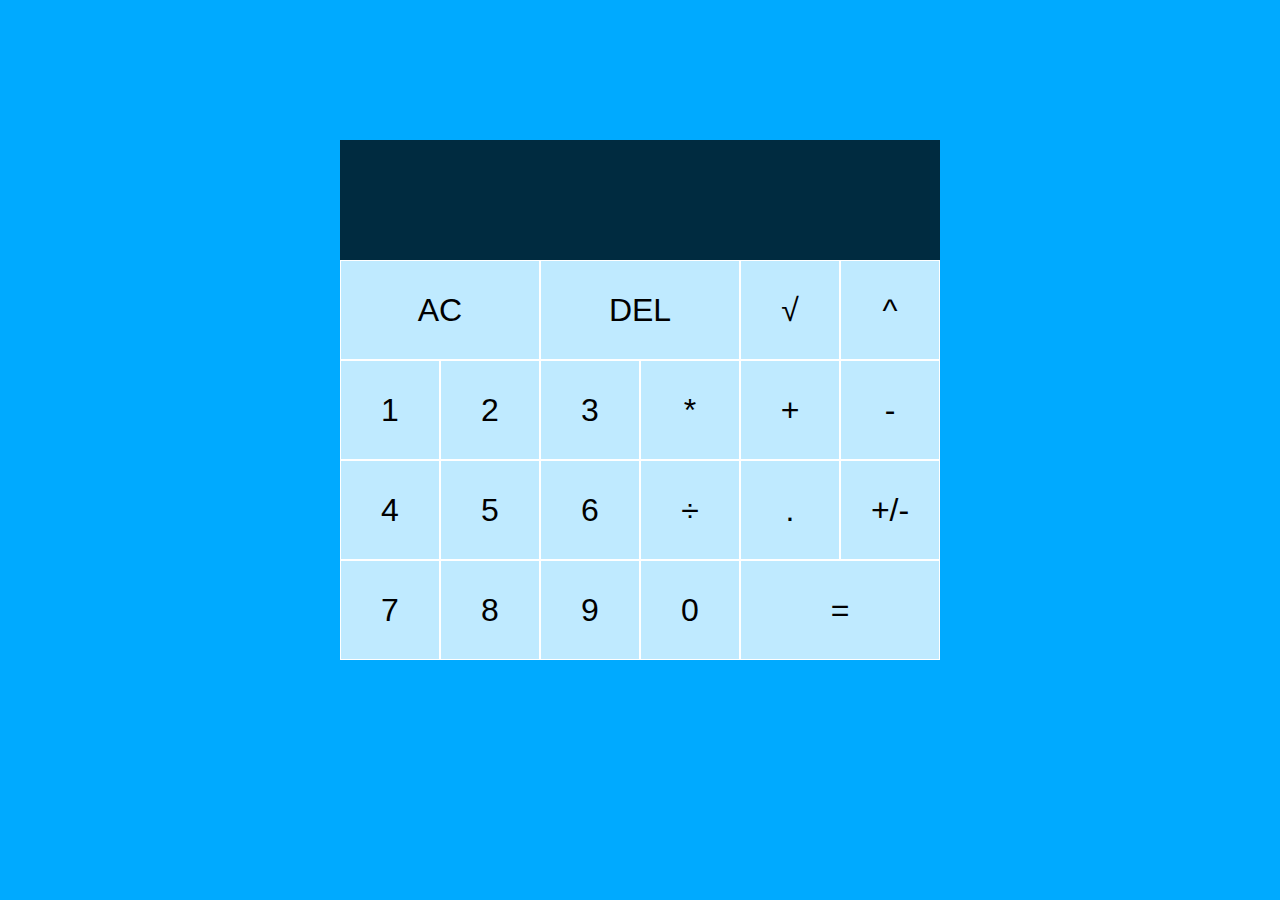
<file: calculator/index.html>
<!DOCTYPE html>
<html lang="en">
<head>
  <meta charset="UTF-8">
  <meta name="viewport" content="width=device-width, initial-scale=1.0">
  <meta http-equiv="X-UA-Compatible" content="ie=edge">
  <title>Calculator</title>
  <link href="styles.css" rel="stylesheet">
  <script src="script.js" defer></script>
</head>
<body>
  <div class="calculator-grid">
    <div class="output">
      <div data-previous-operand class="previous-operand"></div>
      <div data-current-operand class="current-operand"></div>
    </div>
    <button data-all-clear class="span-two">AC</button>
    <button data-delete class="span-two">DEL</button>
    <button data-sqrt>√</button>
    <button data-operation>^</button>
    <button data-number>1</button>
    <button data-number>2</button>
    <button data-number>3</button>
    <button data-operation>*</button>
    <button data-operation>+</button>
    <button data-operation>-</button>
    <button data-number>4</button>
    <button data-number>5</button>
    <button data-number>6</button>
    <button data-operation>÷</button>
    <button data-number>.</button>
    <button data-negative>+/-</button>
    <button data-number>7</button>   
    <button data-number>8</button>
    <button data-number>9</button>
    <button data-number>0</button>
    <button data-equals class="span-two">=</button>
  </div>
</body>
</html>
</file>
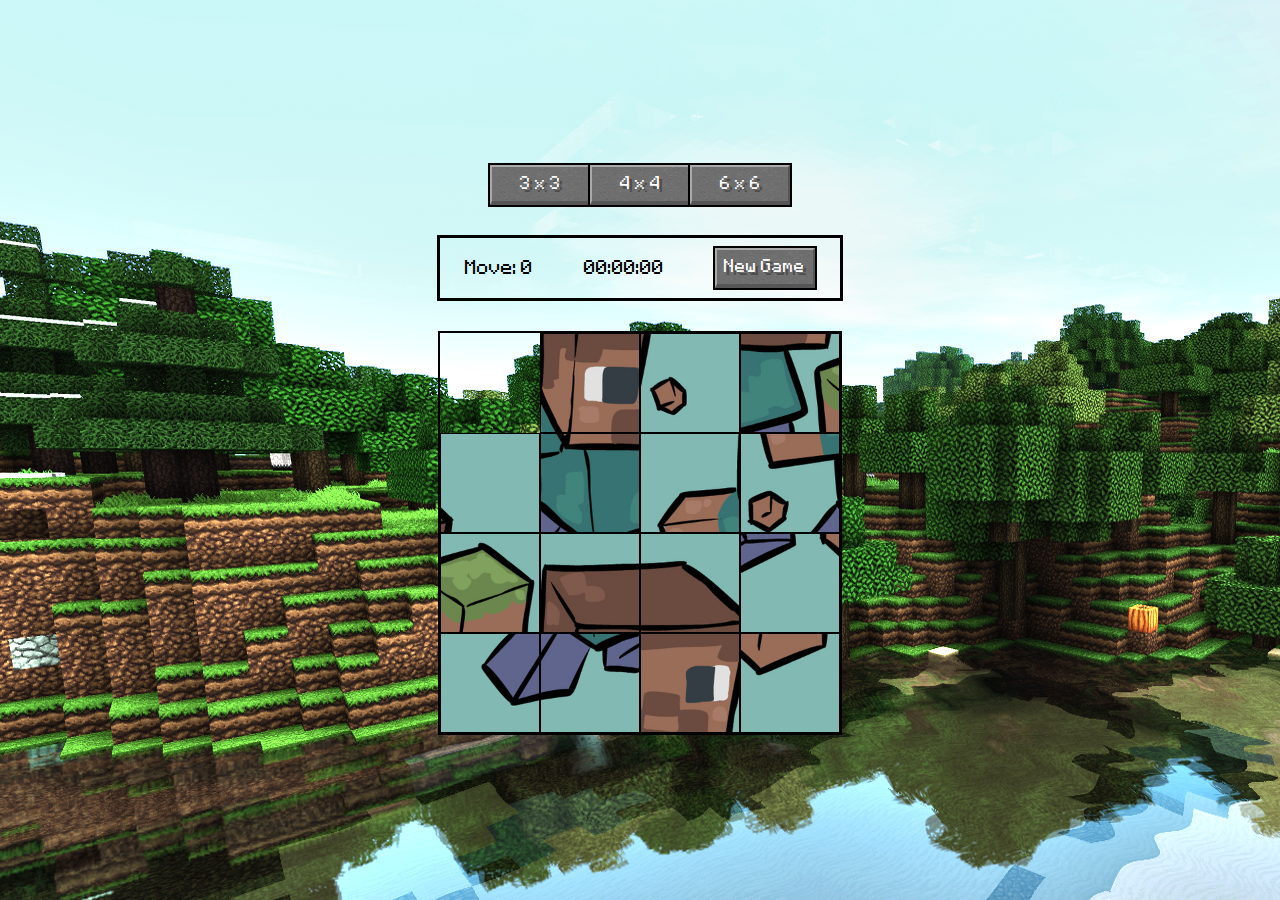
<file: gem-puzzle/index.html>
<!DOCTYPE html>
<html lang="en">

<head>
  <meta charset="UTF-8">
  <meta name="viewport" content="width=device-width, initial-scale=1.0">
  <link rel="stylesheet" href="style.css">
  <link rel="shortcut icon" href="#">
  <link rel="stylesheet" href="./assets/fonts/stylesheet.css" type="text/css" />
  <title>gem puzzle</title>
</head>

<body>
  <script src="script.js" type="module"></script>
  <div class="size-field">
    <button class="three-field">3 x 3</button>
    <button class="four-field">4 x 4</button>
    <button class="six-field">6 x 6</button>
  </div>
  <audio id="sound" src="assets/swipe.mp3"></audio>
</body>

</html>
</file>
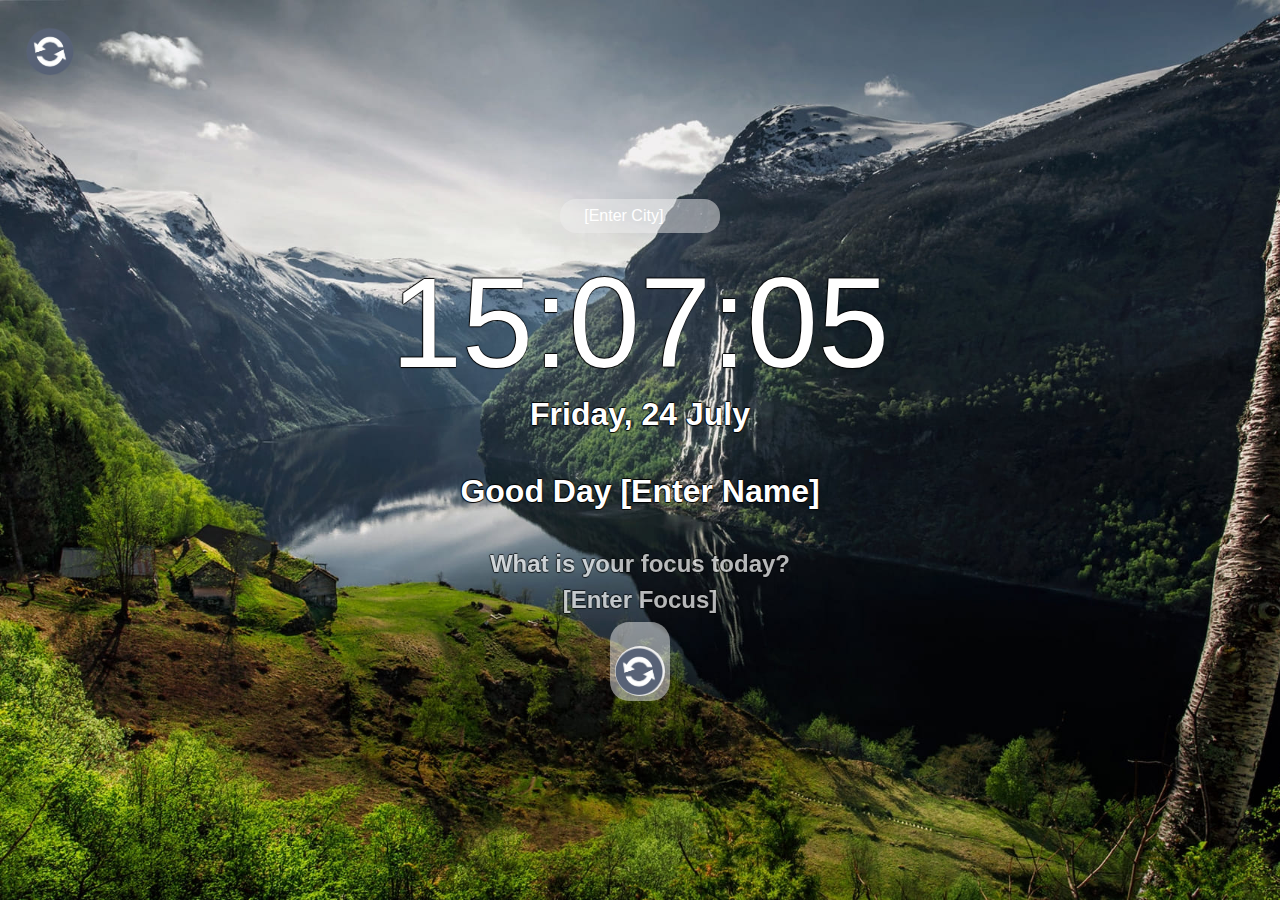
<file: momentum/index.html>
<!DOCTYPE html>
<html lang="en">

<head>
  <meta charset="UTF-8">
  <meta name="viewport" content="width=device-width, initial-scale=1.0">
  <link rel="stylesheet" href="css/owfont-regular.css">
  <link rel="stylesheet" href="style.css">
  <title>momentum</title>
</head>

<body>
  <div class="weather">
    <i class="weather-icon owf"></i>
    <div class="city" contenteditable="true"></div>
    <div class="temperature"></div>
    <div class="weather-description"></div>
    <div class="windSpeed"></div>
    <div class="humidity"></div>
  </div>
  <div class="container_time">
    <time id="time"></time>
    <h1 id="date"></h1>
  </div>

  <div class="container_name-focus">
    <h1>
      <span id="greeting"></span>
      <span id="name" contenteditable="true"></span>
    </h1>

    <h2>What is your focus today?</h2>
    <h2 id="focus" contenteditable="true"></h2>
  </div>
  <button class="btn"></button>

  <figure class="quote">
    <blockquote></blockquote>
    <figcaption></figcaption>
    <button class="btn_blockquote"></button>
  </figure>
  <script src="script.js"></script>
</body>

</html>
</file>
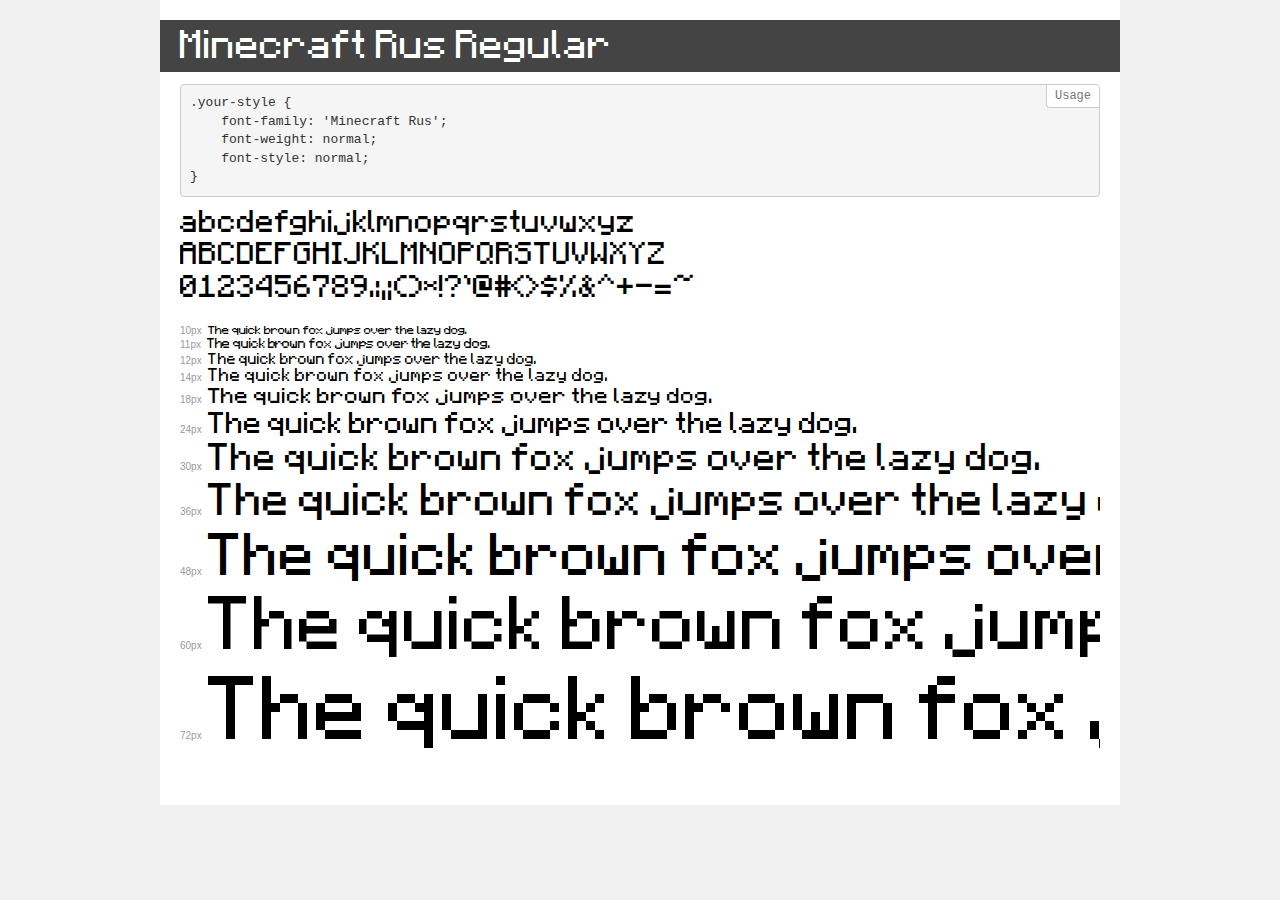
<file: gem-puzzle/assets/fonts/demo.html>
<!DOCTYPE html>
<html>
<head>
    <meta charset="utf-8">
    <meta http-equiv="X-UA-Compatible" content="IE=edge">
    <meta name="viewport" content="width=device-width, initial-scale=1">
    <meta name="robots" content="noindex, noarchive">
    <meta name="format-detection" content="telephone=no">
    <title>Transfonter demo</title>
    <link href="stylesheet.css" rel="stylesheet">
    <style>
        /*
        http://meyerweb.com/eric/tools/css/reset/
        v2.0 | 20110126
        License: none (public domain)
        */
        html, body, div, span, applet, object, iframe,
        h1, h2, h3, h4, h5, h6, p, blockquote, pre,
        a, abbr, acronym, address, big, cite, code,
        del, dfn, em, img, ins, kbd, q, s, samp,
        small, strike, strong, sub, sup, tt, var,
        b, u, i, center,
        dl, dt, dd, ol, ul, li,
        fieldset, form, label, legend,
        table, caption, tbody, tfoot, thead, tr, th, td,
        article, aside, canvas, details, embed,
        figure, figcaption, footer, header, hgroup,
        menu, nav, output, ruby, section, summary,
        time, mark, audio, video {
            margin: 0;
            padding: 0;
            border: 0;
            font-size: 100%;
            font: inherit;
            vertical-align: baseline;
        }
        /* HTML5 display-role reset for older browsers */
        article, aside, details, figcaption, figure,
        footer, header, hgroup, menu, nav, section {
            display: block;
        }
        body {
            line-height: 1;
        }
        ol, ul {
            list-style: none;
        }
        blockquote, q {
            quotes: none;
        }
        blockquote:before, blockquote:after,
        q:before, q:after {
            content: '';
            content: none;
        }
        table {
            border-collapse: collapse;
            border-spacing: 0;
        }
        /* common styles */
        body {
            background: #f1f1f1;
            color: #000;
        }
        .page {
            background: #fff;
            width: 920px;
            margin: 0 auto;
            padding: 20px 20px 0 20px;
            overflow: hidden;
        }
        .font-container {
            overflow-x: auto;
            overflow-y: hidden;
            margin-bottom: 40px;
            line-height: 1.3;
            white-space: nowrap;
            padding-bottom: 5px;
        }
        h1 {
            position: relative;
            background: #444;
            font-size: 32px;
            color: #fff;
            padding: 10px 20px;
            margin: 0 -20px 12px -20px;
        }
        .letters {
            font-size: 25px;
            margin-bottom: 20px;
        }
        .s10:before {
            content: '10px';
        }
        .s11:before {
            content: '11px';
        }
        .s12:before {
            content: '12px';
        }
        .s14:before {
            content: '14px';
        }
        .s18:before {
            content: '18px';
        }
        .s24:before {
            content: '24px';
        }
        .s30:before {
            content: '30px';
        }
        .s36:before {
            content: '36px';
        }
        .s48:before {
            content: '48px';
        }
        .s60:before {
            content: '60px';
        }
        .s72:before {
            content: '72px';
        }
        .s10:before, .s11:before, .s12:before, .s14:before,
        .s18:before, .s24:before, .s30:before, .s36:before,
        .s48:before, .s60:before, .s72:before {
            font-family: Arial, sans-serif;
            font-size: 10px;
            font-weight: normal;
            font-style: normal;
            color: #999;
            padding-right: 6px;
        }
        pre {
            display: block;
            position: relative;
            padding: 9px;
            margin: 0 0 10px;
            font-family: Monaco, Menlo, Consolas, "Courier New", monospace !important;
            font-size: 13px;
            line-height: 1.428571429;
            color: #333;
            font-weight: normal !important;
            font-style: normal !important;
            background-color: #f5f5f5;
            border: 1px solid #ccc;
            overflow-x: auto;
            border-radius: 4px;
        }
        pre:after {
            display: block;
            position: absolute;
            right: 0;
            top: 0;
            content: 'Usage';
            line-height: 1;
            padding: 5px 8px;
            font-size: 12px;
            color: #767676;
            background-color: #fff;
            border: 1px solid #ccc;
            border-right: none;
            border-top: none;
            border-radius: 0 4px 0 4px;
            z-index: 10;
        }
        /* responsive */
        @media (max-width: 959px) {
            .page {
                width: auto;
                margin: 0;
            }
        }
    </style>
</head>
<body>
<div class="page">
    <div class="demo" style="font-family: 'Minecraft Rus'; font-weight: normal; font-style: normal;">
        <h1>Minecraft Rus Regular</h1>
        <pre>.your-style {
    font-family: 'Minecraft Rus';
    font-weight: normal;
    font-style: normal;
}</pre>
        <div class="font-container">
            <p class="letters">
                abcdefghijklmnopqrstuvwxyz<br>
ABCDEFGHIJKLMNOPQRSTUVWXYZ<br>
                0123456789.:,;()*!?'@#<>$%&^+-=~
            </p>
            <p class="s10" style="font-size: 10px;">The quick brown fox jumps over the lazy dog.</p>
            <p class="s11" style="font-size: 11px;">The quick brown fox jumps over the lazy dog.</p>
            <p class="s12" style="font-size: 12px;">The quick brown fox jumps over the lazy dog.</p>
            <p class="s14" style="font-size: 14px;">The quick brown fox jumps over the lazy dog.</p>
            <p class="s18" style="font-size: 18px;">The quick brown fox jumps over the lazy dog.</p>
            <p class="s24" style="font-size: 24px;">The quick brown fox jumps over the lazy dog.</p>
            <p class="s30" style="font-size: 30px;">The quick brown fox jumps over the lazy dog.</p>
            <p class="s36" style="font-size: 36px;">The quick brown fox jumps over the lazy dog.</p>
            <p class="s48" style="font-size: 48px;">The quick brown fox jumps over the lazy dog.</p>
            <p class="s60" style="font-size: 60px;">The quick brown fox jumps over the lazy dog.</p>
            <p class="s72" style="font-size: 72px;">The quick brown fox jumps over the lazy dog.</p>
        </div>
    </div>
</div>
</body>
</html>
</file>
<file: calculator/styles.css>
*, *::before, *::after {
  box-sizing: border-box;
  font-family: sans-serif;
  font-weight: normal;
}

body {
  padding: 0;
  margin: 0;
  background:  #00AAFF;
}

.calculator-grid {
  display: grid;
  justify-content: center;
  align-content: center;
  min-height: 100vh;
  grid-template-columns: repeat(6, 100px);
  grid-template-rows: minmax(120px, auto) repeat(5, 100px);
}

.calculator-grid > button {
  cursor: pointer;
  font-size: 2rem;
  border: 1px solid white;
  outline: none;
  background-color: rgba(255, 255, 255, .75);
}

.calculator-grid > button:hover {
  background-color: rgba(255, 255, 255, .9);
}

.span-max {
  grid-column: span 3;
}

.span-two {
  grid-column: span 2;
}

.output {
  grid-column: 1 / -1;
  background-color: rgba(0, 0, 0, .75);
  display: flex;
  align-items: flex-end;
  justify-content: space-around;
  flex-direction: column;
  padding: 10px;
  word-wrap: break-word;
  word-break: break-all;
}

.output .previous-operand {
  color: rgba(255, 255, 255, .75);
  font-size: 1.5rem;
}

.output .current-operand {
  color: white;
  font-size: 2.5rem;
}
</file>
<file: gem-puzzle/style.css>
body {
  font-family: "Minecraft Rus";
  margin: 0;
  height: 100vh;
  display: flex;
  flex-direction: column;
  justify-content: center;
  align-items: center;
  background: url(./assets/thumb-1920-377759.png);
}

.field {
  width: 400px;
  height: 400px;
  border: 2px solid black;
  position: relative;
}

.cell {
  box-sizing: border-box;
  color: aliceblue;
  width: 100px;
  height: 100px;
  border: 1px solid black;
  position: absolute;
  font-size: 20px;
  display: flex;
  justify-content: center;
  align-items: center;
  cursor: pointer;
  transition: all 0.3s;
  background: url(./assets/c802ecb5264c1c0dc74da1e3ea2a4c6e3acb863cr5-1000-1000_00.jpg);
  background-size: 100px;
}

.info {
  display: flex;
  width: 400px;
  align-items: center;
  justify-content: space-around;
  margin-bottom: 30px;
  margin-top: 30px;
  padding: 10px 0 10px 0;
  border: 3px solid black;
}

.size-field {
  display: flex;
}

button {
  height: 40px;
  width: 100px;
  outline: 2px solid black;
  position: relative;
  margin: 0;
  display: inline-block;
  background-image: url("./assets/button_center.png");
  background-repeat: repeat;
  padding: 0;
  font-family: "Minecraft Rus";
  text-align: center;
  color: white;
  text-shadow: 3px 3px #4c4c4c;
  border-bottom: 4px solid #565656;
  border-right: 2px solid #565656;
  border-left: 2px solid #aaa;
  border-top: 2px solid #aaa;
  box-sizing: border-box;
  font-size: 14px;
}

button:hover {
  cursor: pointer;
  border-bottom: 4px solid #59639a;
  border-right: 2px solid #59639a;
  border-left: 2px solid #bdc6ff;
  border-top: 2px solid #bdc6ff;
  background-image: url("./assets/button_active_center.png");
  color: #ffffa0;
}

.finish-window {
  z-index: 2;
  display: none;
  justify-content: center;
  align-items: center;
  width: 100%;
  height: 100%;
  background-color: rgba(0, 0, 0, 0.5);
  overflow: hidden;
  position: fixed;
  top: 0px;
}

.finish-window-content {
  display: flex;
  justify-content: center;
  align-items: center;
  flex-direction: column;

  margin: 50px auto 0px auto;
  width: 600px;
  height: 200px;
  padding: 10px;
  background-color: #c5c5c5;
  box-shadow: 0px 0px 10px #000;
}
</file>
<file: gem-puzzle/assets/fonts/stylesheet.css>
@font-face {
    font-family: 'Minecraft Rus';
    src: url('Minecraft.eot');
    src: local('Minecraft Rus Regular'), local('Minecraft'),
        url('Minecraft.eot?#iefix') format('embedded-opentype'),
        url('Minecraft.woff2') format('woff2'),
        url('Minecraft.woff') format('woff'),
        url('Minecraft.ttf') format('truetype');
    font-weight: normal;
    font-style: normal;
}
</file>
<file: momentum/css/owfont-regular.css>
/*!
 *  owfont-regular 1.0.0 by Deniz Fuchidzhiev - http://websygen.com
 *  License - font: SIL OFL 1.1, css: MIT License
 */
/* FONT PATH
 * -------------------------- */
@font-face {
  font-family: 'owfont';
  src: url('../fonts/owfont-regular.eot?v=1.0.0');
  src: url('../fonts/owfont-regular.eot?#iefix&v=1.0.0') format('embedded-opentype'),
	   url('../fonts/owfont-regular.woff') format('woff'),
	   url('../fonts/owfont-regular.ttf') format('truetype'),
	   url('../fonts/owfont-regular.svg#owf-regular') format('svg');
  font-weight: normal;
  font-style: normal;
}
.owf {
  display: inline-block;
  font: normal normal normal 14px/1 owfont;
  font-size: inherit;
  text-rendering: auto;
  -webkit-font-smoothing: antialiased;
  -moz-osx-font-smoothing: grayscale;
  transform: translate(0, 0);
}
/* makes the font 33% larger relative to the icon container */
.owf-lg {
  font-size: 1.33333333em;
  line-height: 0.75em;
  vertical-align: -15%;
}
.owf-2x {
  font-size: 2em;
}
.owf-3x {
  font-size: 3em;
}
.owf-4x {
  font-size: 4em;
}
.owf-5x {
  font-size: 5em;
}
.owf-fw {
  width: 1.28571429em;
  text-align: center;
}
.owf-ul {
  padding-left: 0;
  margin-left: 2.14285714em;
  list-style-type: none;
}
.owf-ul > li {
  position: relative;
}
.owf-li {
  position: absolute;
  left: -2.14285714em;
  width: 2.14285714em;
  top: 0.14285714em;
  text-align: center;
}
.owf-li.owf-lg {
  left: -1.85714286em;
}
.owf-border {
  padding: .2em .25em .15em;
  border: solid 0.08em #eeeeee;
  border-radius: .1em;
}
.owf-pull-right {
  float: right;
}
.owf-pull-left {
  float: left;
}
.owf.owf-pull-left {
  margin-right: .3em;
}
.owf.owf-pull-right {
  margin-left: .3em;
}

/* owfont uses the Unicode Private Use Area (PUA) to ensure screen
   readers do not read off random characters that represent icons */
   
/*   Weather Condition Codes    */
   
/*   Thunderstorm - - - - - - - - - - - - - - - - - - - - - - - - - - - - - - - - - - - -    */
   
/* thunderstorm with light rain */
.owf-200:before,
.owf-200-d:before,
.owf-200-n:before {
  content: "\EB28";
}
/* thunderstorm with rain */
.owf-201:before,
.owf-201-d:before,
.owf-201-n:before {
  content: "\EB29";
}
/* thunderstorm with heavy rain */
.owf-202:before,
.owf-202-d:before,
.owf-202-n:before {
  content: "\EB2A";
}
/*  light thunderstorm  */
.owf-210:before,
.owf-210-d:before,
.owf-210-n:before {
  content: "\EB32";
}
/*  thunderstorm  */
.owf-211:before,
.owf-211-d:before,
.owf-211-n:before {
  content: "\EB33";
}
/*   heavy thunderstorm   */
.owf-212:before,
.owf-212-d:before,
.owf-212-n:before {
  content: "\EB34";
}
/*   ragged thunderstorm   */
.owf-221:before,
.owf-221-d:before,
.owf-221-n:before {
  content: "\EB3D";
}
/*  thunderstorm with light drizzle    */
.owf-230:before,
.owf-230-d:before,
.owf-230-n:before {
  content: "\EB46";
}
/*  thunderstorm with drizzle     */
.owf-231:before,
.owf-231-d:before,
.owf-231-n:before {
  content: "\EB47";
}
/* thunderstorm with heavy drizzle     */
.owf-232:before,
.owf-232-d:before,
.owf-232-n:before {
  content: "\EB48";
}

/*   Drizzle - - - - - - - - - - - - - - - - - - - - - - - - - - - - - - - - - - - -    */

/*  light intensity drizzle */
.owf-300:before,
.owf-300-d:before,
.owf-300-n:before {
  content: "\EB8C";
}
/*  drizzle */
.owf-301:before,
.owf-301-d:before,
.owf-301-n:before {
  content: "\EB8D";
}
/*  heavy intensity drizzle  */
.owf-302:before,
.owf-302-d:before,
.owf-302-n:before {
  content: "\EB8E";
}
/*   light intensity drizzle rain  */
.owf-310:before,
.owf-310-d:before,
.owf-310-n:before {
  content: "\EB96";
}
/*  drizzle rain  */
.owf-311:before,
.owf-311-d:before,
.owf-311-n:before {
  content: "\EB97";
}
/* heavy intensity drizzle rain */
.owf-312:before,
.owf-312-d:before,
.owf-312-n:before {
  content: "\EB98";
}
/* shower rain and drizzle  */
.owf-313:before,
.owf-313-d:before,
.owf-313-n:before {
  content: "\EB99";
}
/* heavy shower rain and drizzle*/
.owf-314:before,
.owf-314-d:before,
.owf-314-n:before {
  content: "\EB9A";
}
/* shower drizzle */
.owf-321:before,
.owf-321-d:before,
.owf-321-n:before {
  content: "\EBA1";
}

/*   Rain - - - - - - - - - - - - - - - - - - - - - - - - - - - - - - - - - - - -    */

/* light rain  */
.owf-500:before,
.owf-500-d:before,
.owf-500-n:before {
  content: "\EC54";
}
/* moderate rain  */
.owf-501:before,
.owf-501-d:before,
.owf-501-n:before {
  content: "\EC55";
}
/* heavy intensity rain  */
.owf-502:before,
.owf-502-d:before,
.owf-502-n:before {
  content: "\EC56";
}
/* very heavy rain   */
.owf-503:before,
.owf-503-d:before,
.owf-503-n:before {
  content: "\EC57";
}
/* extreme rain    */
.owf-504:before,
.owf-504-d:before,
.owf-504-n:before {
  content: "\EC58";
}
/* freezing rain    */
.owf-511:before,
.owf-511-d:before,
.owf-511-n:before {
  content: "\EC5F";
}
/*  light intensity shower rain    */
.owf-520:before,
.owf-520-d:before,
.owf-520-n:before {
  content: "\EC68";
}
/* shower rain  */
.owf-521:before,
.owf-521-d:before,
.owf-521-n:before {
  content: "\EC69";
}
/*  heavy intensity shower rain  */
.owf-522:before,
.owf-522-d:before,
.owf-522-n:before {
  content: "\EC6A";
}
/* ragged shower rain  */
.owf-531:before,
.owf-531-d:before,
.owf-531-n:before {
  content: "\EC73";
}

/*   Snow - - - - - - - - - - - - - - - - - - - - - - - - - - - - - - - - - - - -    */

/* light snow  */
.owf-600:before,
.owf-600-d:before,
.owf-600-n:before {
  content: "\ECB8";
}
/*  snow  */
.owf-601:before,
.owf-601-d:before,
.owf-601-n:before {
  content: "\ECB9";
}
/*   heavy snow   */
.owf-602:before,
.owf-602-d:before,
.owf-602-n:before {
  content: "\ECBA";
}
/*  sleet  */
.owf-611:before,
.owf-611-d:before,
.owf-611-n:before {
  content: "\ECC3";
}
/*   shower sleet */
.owf-612:before,
.owf-612-d:before,
.owf-612-n:before {
  content: "\ECC4";
}
/* light rain and snow */
.owf-615:before,
.owf-615-d:before,
.owf-615-n:before {
  content: "\ECC7";
}
/* rain and snow  */
.owf-616:before,
.owf-616-d:before,
.owf-616-n:before {
  content: "\ECC8";
}
/* light shower snow  */
.owf-620:before,
.owf-620-d:before,
.owf-620-n:before {
  content: "\ECCC";
}
/* shower snow  */
.owf-621:before,
.owf-621-d:before,
.owf-621-n:before {
  content: "\ECCD";
}
/* heavy shower snow  */
.owf-622:before,
.owf-622-d:before,
.owf-622-n:before {
  content: "\ECCE";
}

/*   Atmosphere - - - - - - - - - - - - - - - - - - - - - - - - - - - - - - - - - - - -    */

/* mist */
.owf-701:before,
.owf-701-d:before,
.owf-701-n:before {
  content: "\ED1D";
}
/* smoke */
.owf-711:before,
.owf-711-d:before,
.owf-711-n:before {
  content: "\ED27";
}
/* haze */
.owf-721:before,
.owf-721-d:before,
.owf-721-n:before {
  content: "\ED31";
}
/* Sand/Dust Whirls */
.owf-731:before,
.owf-731-d:before,
.owf-731-n:before {
  content: "\ED3B";
}
/* Fog */
.owf-741:before,
.owf-741-d:before,
.owf-741-n:before {
  content: "\ED45";
}
/* sand */
.owf-751:before,
.owf-751-d:before,
.owf-751-n:before {
  content: "\ED4F";
}
/* dust */
.owf-761:before,
.owf-761-d:before,
.owf-761-n:before {
  content: "\ED59";
}
/*  VOLCANIC ASH  */
.owf-762:before,
.owf-762-d:before,
.owf-762-n:before {
  content: "\ED5A";
}
/* SQUALLS */
.owf-771:before,
.owf-771-d:before,
.owf-771-n:before {
  content: "\ED63";
}
/* TORNADO */
.owf-781:before,
.owf-781-d:before,
.owf-781-n:before {
  content: "\ED6D";
}

/*   Clouds - - - - - - - - - - - - - - - - - - - - - - - - - - - - - - - - - - - -    */

/*  sky is clear  */  /*  Calm  */
.owf-800:before,
.owf-800-d:before,
.owf-951:before,
.owf-951-d:before {
  content: "\ED80";
}
.owf-800-n:before,
.owf-951-n:before {
  content: "\F168";
}
/*  few clouds   */
.owf-801:before,
.owf-801-d:before {
  content: "\ED81";
}
.owf-801-n:before {
  content: "\F169";
}
/* scattered clouds */
.owf-802:before,
.owf-802-d:before {
  content: "\ED82";
}
.owf-802-n:before {
  content: "\F16A";
}
/* broken clouds  */
.owf-803:before,
.owf-803-d:before,
.owf-803-n:before {
  content: "\ED83";
}
/* overcast clouds  */
.owf-804:before,
.owf-804-d:before,
.owf-804-n:before {
  content: "\ED84";
}

/*   Extreme - - - - - - - - - - - - - - - - - - - - - - - - - - - - - - - - - - - -    */

/* tornado  */
.owf-900:before,
.owf-900-d:before,
.owf-900-n:before {
  content: "\EDE4";
}
/*  tropical storm  */
.owf-901:before,
.owf-901-d:before,
.owf-901-n:before {
  content: "\EDE5";
}
/* hurricane */
.owf-902:before,
.owf-902-d:before,
.owf-902-n:before {
  content: "\EDE6";
}
/* cold */
.owf-903:before,
.owf-903-d:before,
.owf-903-n:before {
  content: "\EDE7";
}
/* hot */
.owf-904:before,
.owf-904-d:before,
.owf-904-n:before {
  content: "\EDE8";
}
/* windy */
.owf-905:before,
.owf-905-d:before,
.owf-905-n:before {
  content: "\EDE9";
}
/* hail */
.owf-906:before,
.owf-906-d:before,
.owf-906-n:before {
  content: "\EDEA";
}

/*   Additional - - - - - - - - - - - - - - - - - - - - - - - - - - - - - - - - - - - -    */

/* Setting */
.owf-950:before,
.owf-950-d:before,
.owf-950-n:before {
  content: "\EE16";
}
/*  Light breeze  */
.owf-952:before,
.owf-952-d:before,
.owf-952-n:before {
  content: "\EE18";
}
/*  Gentle Breeze  */
.owf-953:before,
.owf-953-d:before,
.owf-953-n:before {
  content: "\EE19";
}
/*  Moderate breeze  */
.owf-954:before,
.owf-954-d:before,
.owf-954-n:before {
  content: "\EE1A";
}
/* Fresh Breeze  */
.owf-955:before,
.owf-955-d:before,
.owf-955-n:before {
  content: "\EE1B";
}
/* Strong  Breeze  */
.owf-956:before,
.owf-956-d:before,
.owf-956-n:before {
  content: "\EE1C";
}
/* High wind, near gale  */
.owf-957:before,
.owf-957-d:before,
.owf-957-n:before {
  content: "\EE1D";
}
/* Gale */
.owf-958:before,
.owf-958-d:before,
.owf-958-n:before {
  content: "\EE1E";
}
/*  Severe Gale  */
.owf-959:before,
.owf-959-d:before,
.owf-959-n:before {
  content: "\EE1F";
}
/* Storm */
.owf-960:before,
.owf-960-d:before,
.owf-960-n:before {
  content: "\EE20";
}
/*  Violent Storm  */
.owf-961:before,
.owf-961-d:before,
.owf-961-n:before {
  content: "\EE21";
}
/* Hurricane */
.owf-962:before,
.owf-962-d:before,
.owf-962-n:before {
  content: "\EE22";
}
</file>
<file: momentum/style.css>
* {
  box-sizing: border-box;
  padding: 0;
  margin: 0;
}

body {
  font-family: "Roboto", sans-serif;
  height: 100vh;
  display: flex;
  flex-direction: column;
  align-items: center;
  justify-content: center;
  text-align: center;
  color: white;

  background-size: cover;
  background-repeat: no-repeat;
  transition: background-image 1s ease-in-out;
}

h1 {
  margin-bottom: 2.5rem;
}

h2 {
  margin-bottom: 0.5rem;
  opacity: 0.7;
}

#time {
  font-size: 8rem;
}

.container_time {
  text-shadow: 0 1px 1px #000, -1px 0 1px #000, 0 -1px 1px #000;
}

.container_name-focus {
  text-shadow: 0 1px 1px #000, -1px 0 1px #000, 0 -1px 1px #000;
}

#name,
#focus,
.city {
  display: inline-block;
}
/* ***** BUTTON ***** */

.btn {
  position: absolute;
  top: 1rem;
  left: 1rem;
  width: 50px;
  height: 50px;
  border: 0;
  background: url("./assets/images/Update-Button-PNG-Image.png");
  background-size: contain;
  background-repeat: no-repeat;
  filter: grayscale(0.8);
  margin: 10px;
}

.btn:hover {
  cursor: pointer;
  filter: grayscale(0.2);
  animation: turn360 0.5s;
}

.btn:active,
.btn:focus {
  outline: 0;
}

.btn:active {
  transform: scale(1.2);
}

/* ***** Blockquote ***** */
.quote {
  font: 1.2rem Georgia, serif;
  margin: 0;
  background-color: rgba(238, 238, 238, 0.5);
  border-radius: 1em;
  /* display: flex; */
}
.quote figcaption,
.quote blockquote {
  margin: 1em;
}
.quote figcaption {
  text-align: right;
}
.btn_blockquote {
  width: 50px;
  height: 50px;
  border: 0;
  border-radius: 50%;
  background-image: url("./assets/images/Update-Button-PNG-Image.png");
  background-size: contain;
  background-repeat: no-repeat;
  filter: grayscale(0.8);
  margin: 5px;
}
.btn_blockquote:hover {
  cursor: pointer;
  filter: grayscale(0.2);
  animation: turn360 0.5s;
}
.btn_blockquote:active,
.btn_blockquote:focus {
  outline: 0;
}
.btn_blockquote:active {
  transform: scale(1.2);
}

/* ***** WEATHER ***** */

.weather {
  font-size: 16px;
  width: 10rem;
  display: flex;
  flex-wrap: wrap;
  justify-content: space-around;
  background-color: rgba(238, 238, 238, 0.5);
  border-radius: 1rem;
  padding: 0.5em;
  margin-bottom: 1rem;
}

.weather-icon {
  transform: scale(2.2);
}

.weather-icon:hover {
  transform: scale(2.2);
  animation: shake 1.5s;
}

@keyframes turn360 {
  from {
    transform: rotate(0);
  }
  to {
    transform: rotate(360deg);
  }
}

@keyframes shake {
  0% {
    transform: translate(1px, 1px) rotate(0deg);
  }
  10% {
    transform: translate(-1px, -2px) rotate(-1deg);
  }
  30% {
    transform: translate(3px, 2px) rotate(0deg);
  }
  50% {
    transform: translate(-1px, 2px) rotate(-1deg);
  }
  70% {
    transform: translate(3px, 1px) rotate(-1deg);
  }
  90% {
    transform: translate(1px, 2px) rotate(0deg);
  }
}

@media (max-width: 768px) {
  #time {
    font-size: 6rem;
  }
}

@media (max-width: 420px) {
  #time {
    font-size: 3rem;
    margin-left: 3.55rem;
    margin-right: 3.55rem;
  }
  h1 {
    font-size: 1.4rem;
    margin-bottom: 1rem;
  }
}

@media (max-width: 540px) {
  #time {
    font-size: 3rem;
    margin-left: 3.55rem;
    margin-right: 3.55rem;
  }
}
</file>
